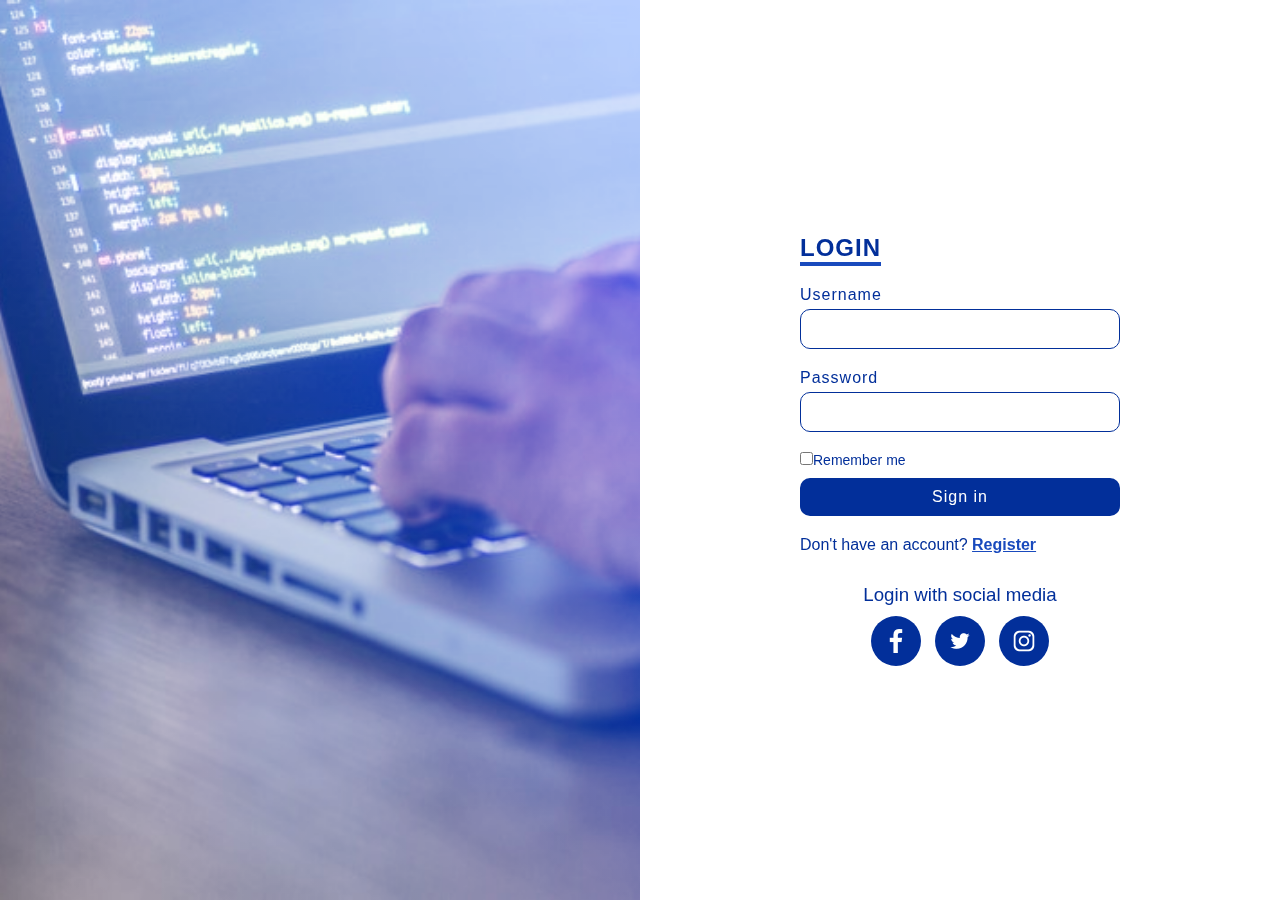
<file: index.html>
<!DOCTYPE html>
<html lang="en">

<head>
    <meta charset="UTF-8">
    <meta http-equiv="X-UA-Compatible" content="IE=edge">
    <meta name="viewport" content="width=device-width, initial-scale=1.0">
    <title>Login</title>
    <link rel="stylesheet" href="style.css">
</head>

<body>
    <section>
        <div class="banner">
            <img src="assets/banner.jpg" alt="">
        </div>

        <div class="content">
            <div class="form">
                <h2>Login</h2>

                <form action="">
                    <div class="inputs">
                        <span>Username</span>
                        <input type="text">
                    </div>

                    <div class="inputs">
                        <span>Password</span>
                        <input type="password">
                    </div>

                    <div class="remember">
                        <label for=""><input type="checkbox">Remember me</label>
                    </div>

                    <div class="inputs">
                        <input value="Sign in" type="submit">
                    </div>

                    <div class="inputs">
                        <p>Don't have an account? <a href="register/index.html">Register</a></p>
                    </div>
                </form>
                <h3>Login with social media</h3>
                <ul class="icons">
                    <li><img src="assets/facebook.png" alt=""></li>
                    <li><img src="assets/twitter.png" alt=""></li>
                    <li><img src="assets/instagram.png" alt=""></li>
                </ul>
            </div>
        </div>
    </section>
</body>

</html>
</file>
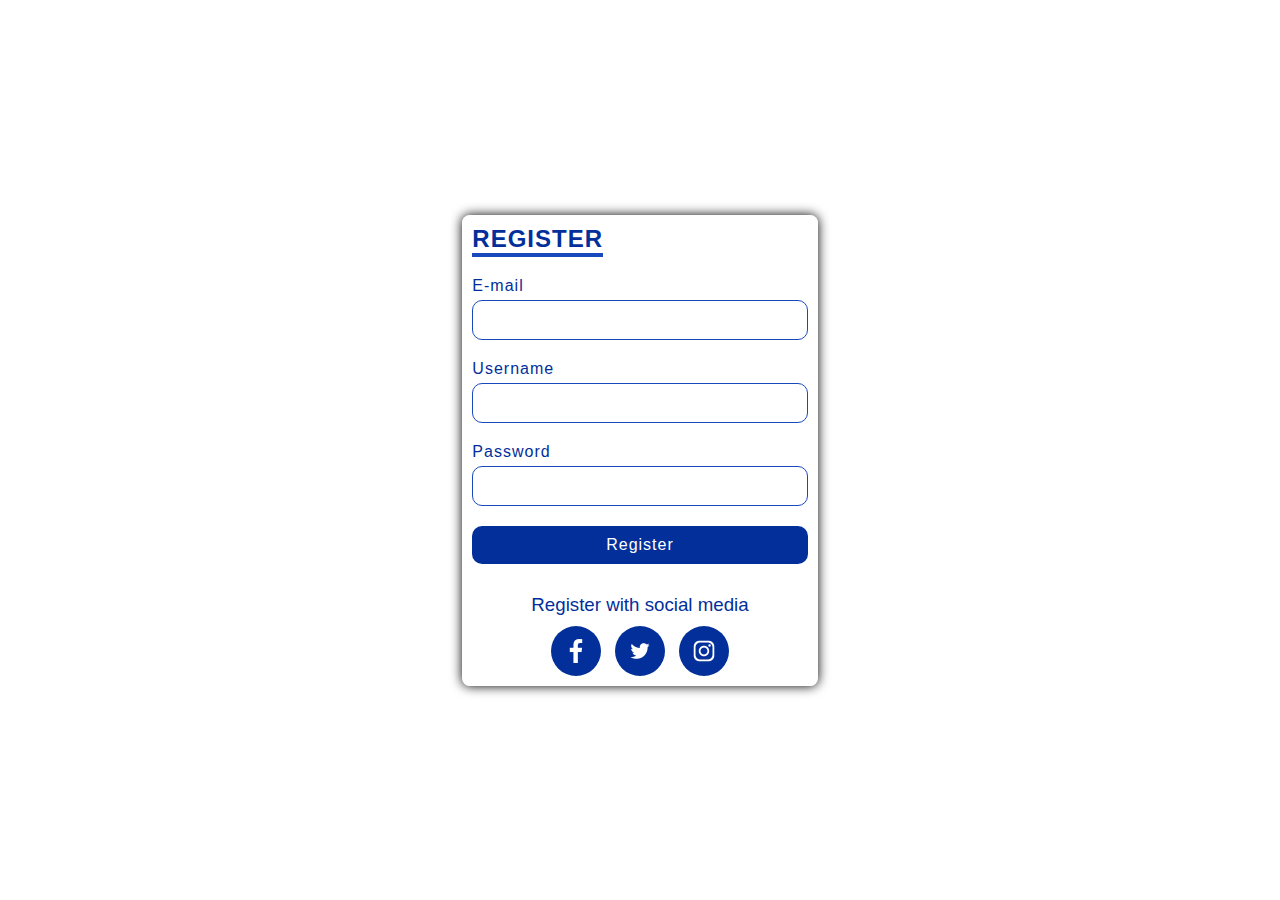
<file: register/index.html>
<!DOCTYPE html>
<html lang="en">

<head>
    <meta charset="UTF-8">
    <meta http-equiv="X-UA-Compatible" content="IE=edge">
    <meta name="viewport" content="width=device-width, initial-scale=1.0">
    <title>Login</title>
    <link rel="stylesheet" href="style.css">
</head>

<body>
    <section>

        <div class="content">
            <div class="form">
                <h2>Register</h2>

                <form action="">
                    <div class="inputs">
                        <span>E-mail</span>
                        <input type="email">
                    </div>

                    <div class="inputs">
                        <span>Username</span>
                        <input type="text">
                    </div>

                    <div class="inputs">
                        <span>Password</span>
                        <input type="password">
                    </div>

                    <div class="inputs">
                        <input value="Register" type="submit">
                    </div>
                </form>
                <h3>Register with social media</h3>
                <ul class="icons">
                    <li><img src="assets/facebook.png" alt=""></li>
                    <li><img src="assets/twitter.png" alt=""></li>
                    <li><img src="assets/instagram.png" alt=""></li>
                </ul>
            </div>
        </div>
    </section>
</body>

</html>
</file>
<file: style.css>
@import url('https://fonts.googleapis.com/css2?family=Roboto+Condensed:wght@300&display=swap');

*{
    margin: 0;
    padding: 0;
    box-sizing: border-box;
    font-family: 'Poppins', sans-serif;
}

section{
    position: relative;
    width: 100%;
    height: 100%;
    display: flex;
}

section .banner{
    position: relative;
    width: 50%;
    height: 100vh;
}

section .banner::before{
    position: absolute;
    content: '';
    top: 0;
    left: 0;
    width: 100%;
    height: 100%;
    background: linear-gradient(225deg,#0043ff,#04182d);
    z-index: 1;
    mix-blend-mode: screen;
}

section .banner img{
    top: 0;
    left: 0;
    width: 100%;
    height: 100vh;
    object-fit: cover;
}

section .content{
    display: flex;
    justify-content: center;
    align-items: center;
    width: 50%;
    height: 100vh;
}

section .content .form{
    width: 50%;
}

section .content .form h2{
    color: #022f9a;
    font-weight: 600;
    font-size: 1.5em; /*REVISAR*/
    text-transform: uppercase;
    margin-bottom: 20px;
    border-bottom: 4px solid #194abd;
    display: inline-block; /*REVISAR*/
    letter-spacing: 1px;
}

section .content .form .inputs{
    margin-bottom: 20px;
}

section .content .form .inputs span{
    font-size: 16px;
    margin-bottom: 5px;
    display: inline-block;
    color: #022f9a;
    font-weight: 400;
    letter-spacing: 1px;
}

section .content .form .inputs input{
    width: 100%;
    padding: 10px 20px;
    outline: none;
    font-weight: 400;
    border: 1px solid #022f9a;
    font-size: 16px;
    letter-spacing: 1px;
    background: transparent; /*REVISAR*/
    border-radius: 10px;
}

section .content .form .inputs input[type="submit"]{
    background: #022f9a;
    color: #fff;
    outline: none;
    border: none;
    font-weight: 500;
    cursor: pointer;
}

section .content .form .inputs input[type="submit"]:hover{
    background-color: #194abd ;
}

section .content .form .remember{
    margin-bottom: 10px;
    color: #022f9a;
    font-weight: 400;
    font-size: 14px;
}

section .content .form .inputs p{
    color: #022f9a;
}

section .content .form .inputs p a{
    color: #194abd;
    font-weight: 600;
}

section .content .form h3{
    color: #022f9a;
    text-align: center;
    margin: 30px 0 10px;
    font-weight: 500;
}

section .content .form .icons{
    display: flex;
    justify-content: center;
    align-items: center;
}

section .content .form .icons li{
    list-style: none;
    width: 50px;
    height: 50px;
    display: flex;
    justify-content: center;
    align-items: center;
    background: #022f9a;
    border-radius: 50%;
    margin: 0 7px;
    cursor: pointer; 
}

section .content .form .icons li:hover{
    background: #194abd;
    transform: scale(1.2);
}

section .content .form .icons li img{
    filter: invert(1);
}

@media(max-width: 768px){
    section .banner{
        position: absolute;
        top: 0;
        left: 0;
        width: 100% ;
        height: 100vh;
    }

    section .content{
        display: flex;
        justify-content: center;
        align-items: center;
        width: 100%;
        height: 100vh;
        z-index: 1;
    }

    section .content .form{
        width: 100%;
        padding: 40px;
        background: rgb(255, 255, 255, 0.9);
        margin: 30px;
    }
}

@media(max-height: 351px){
    section .banner{
        position: absolute;
        top: 0;
        left: 0;
        width: 100% ;
        height: 100vh;
    }

    section .content{
        display: flex;
        justify-content: center;
        align-items: center;
        width: 100%;
        height: 90vh;
        z-index: 1;
    }

    section .content .form{
        width: 100%;
        padding: 40px;
        background: rgb(255, 255, 255, 0.9);
        margin: 30px;
    }
}
</file>
<file: register/style.css>
@import url('https://fonts.googleapis.com/css2?family=Roboto+Condensed:wght@300&display=swap');

*{
    margin: 0;
    padding: 0;
    box-sizing: border-box;
    font-family: 'Poppins', sans-serif;
}

section{
    position: relative;
    width: 100%;
    height: 100%;
    display: flex;
    justify-content: center;
    align-items: center;
}


section .content{
    display: flex;
    justify-content: center;
    align-items: center;
    height: 100vh;
}

section .content .form{
    padding: 10px;
    border-radius: 8px;
    box-shadow: inset 0 0 1em white, 0 0 0.7em black;
    margin: 30px;
}

section .content .form h2{
    color: #022f9a;
    font-weight: 600;
    font-size: 1.5em; /*REVISAR*/
    text-transform: uppercase;
    margin-bottom: 20px;
    border-bottom: 4px solid #194abd;
    display: inline-block; /*REVISAR*/
    letter-spacing: 1px;
}

section .content .form .inputs{
    margin-bottom: 20px;
}

section .content .form .inputs span{
    font-size: 16px;
    margin-bottom: 5px;
    display: inline-block;
    color: #022f9a;
    font-weight: 400;
    letter-spacing: 1px;
}

section .content .form .inputs input{
    width: 100%;
    padding: 10px 20px;
    outline:none;
    font-weight: 400;
    border: 1px solid #194abd;
    font-size: 16px;
    letter-spacing: 1px;
    background: transparent; /*REVISAR*/
    border-radius: 10px;
}

section .content .form .inputs input[type="text"]:hover{
    border: 1px solid #022f9a;
}

section .content .form .inputs input[type="password"]:hover{
    border: 1px solid #022f9a;
}

section .content .form .inputs input[type="email"]:hover{
    border: 1px solid #022f9a;
}



section .content .form .inputs input[type="submit"]{
    background: #022f9a;
    color: #fff;
    outline: none;
    border: none;
    font-weight: 500;
    cursor: pointer;
    width: 100%;
   
}

section .content .form .inputs input[type="submit"]:hover{
    background-color: #194abd ;
}

section .content .form .remember{
    margin-bottom: 10px;
    color: #022f9a;
    font-weight: 400;
    font-size: 14px;
}

section .content .form .inputs p{
    color: #022f9a;
}

section .content .form .inputs p a{
    color: #194abd;
    font-weight: 600;
}

section .content .form h3{
    color: #022f9a;
    text-align: center;
    margin: 30px 0 10px;
    font-weight: 500;
}

section .content .form .icons{
    display: flex;
    justify-content: center;
    align-items: center;
}

section .content .form .icons li{
    list-style: none;
    width: 50px;
    height: 50px;
    display: flex;
    justify-content: center;
    align-items: center;
    background: #022f9a;
    border-radius: 50%;
    margin: 0 7px;
    cursor: pointer; 
}

section .content .form .icons li:hover{
    background: #194abd;
    transform: scale(1.2);
}

section .content .form .icons li img{
    filter: invert(1);
}
</file>
